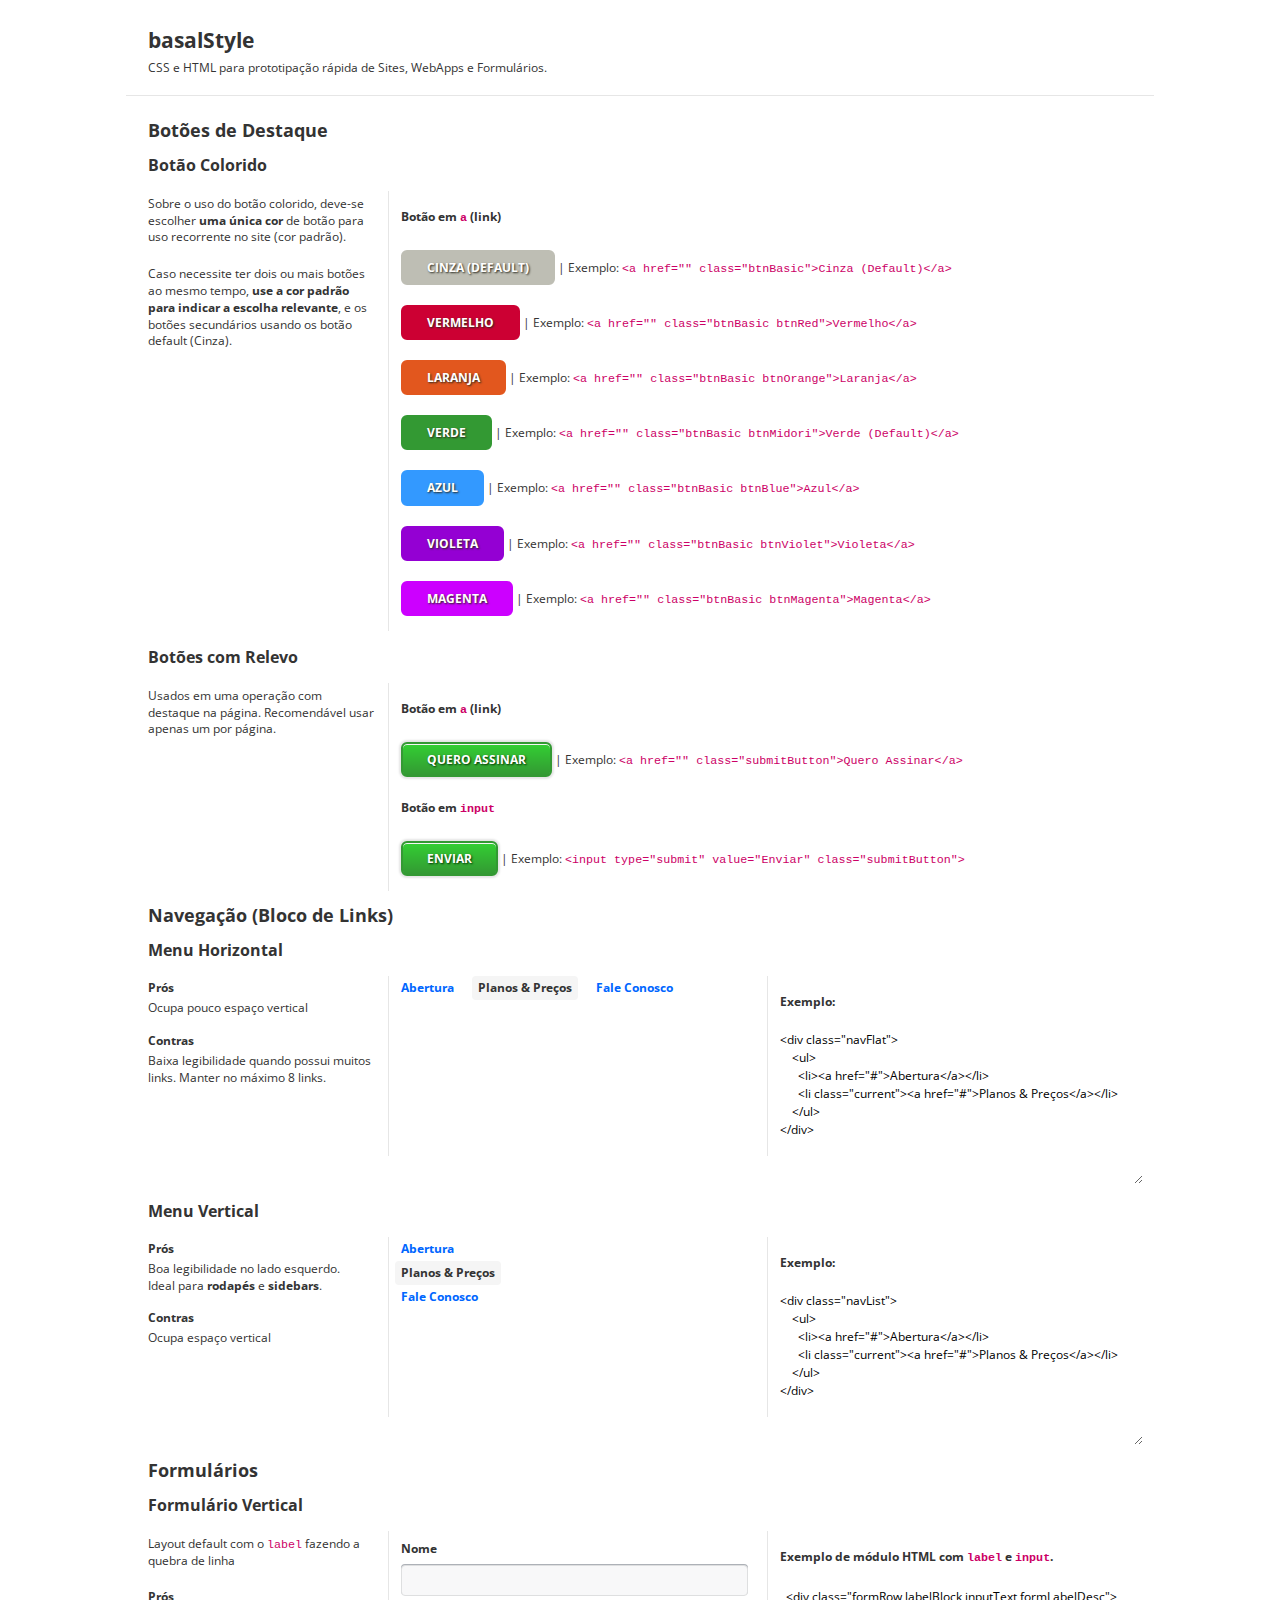
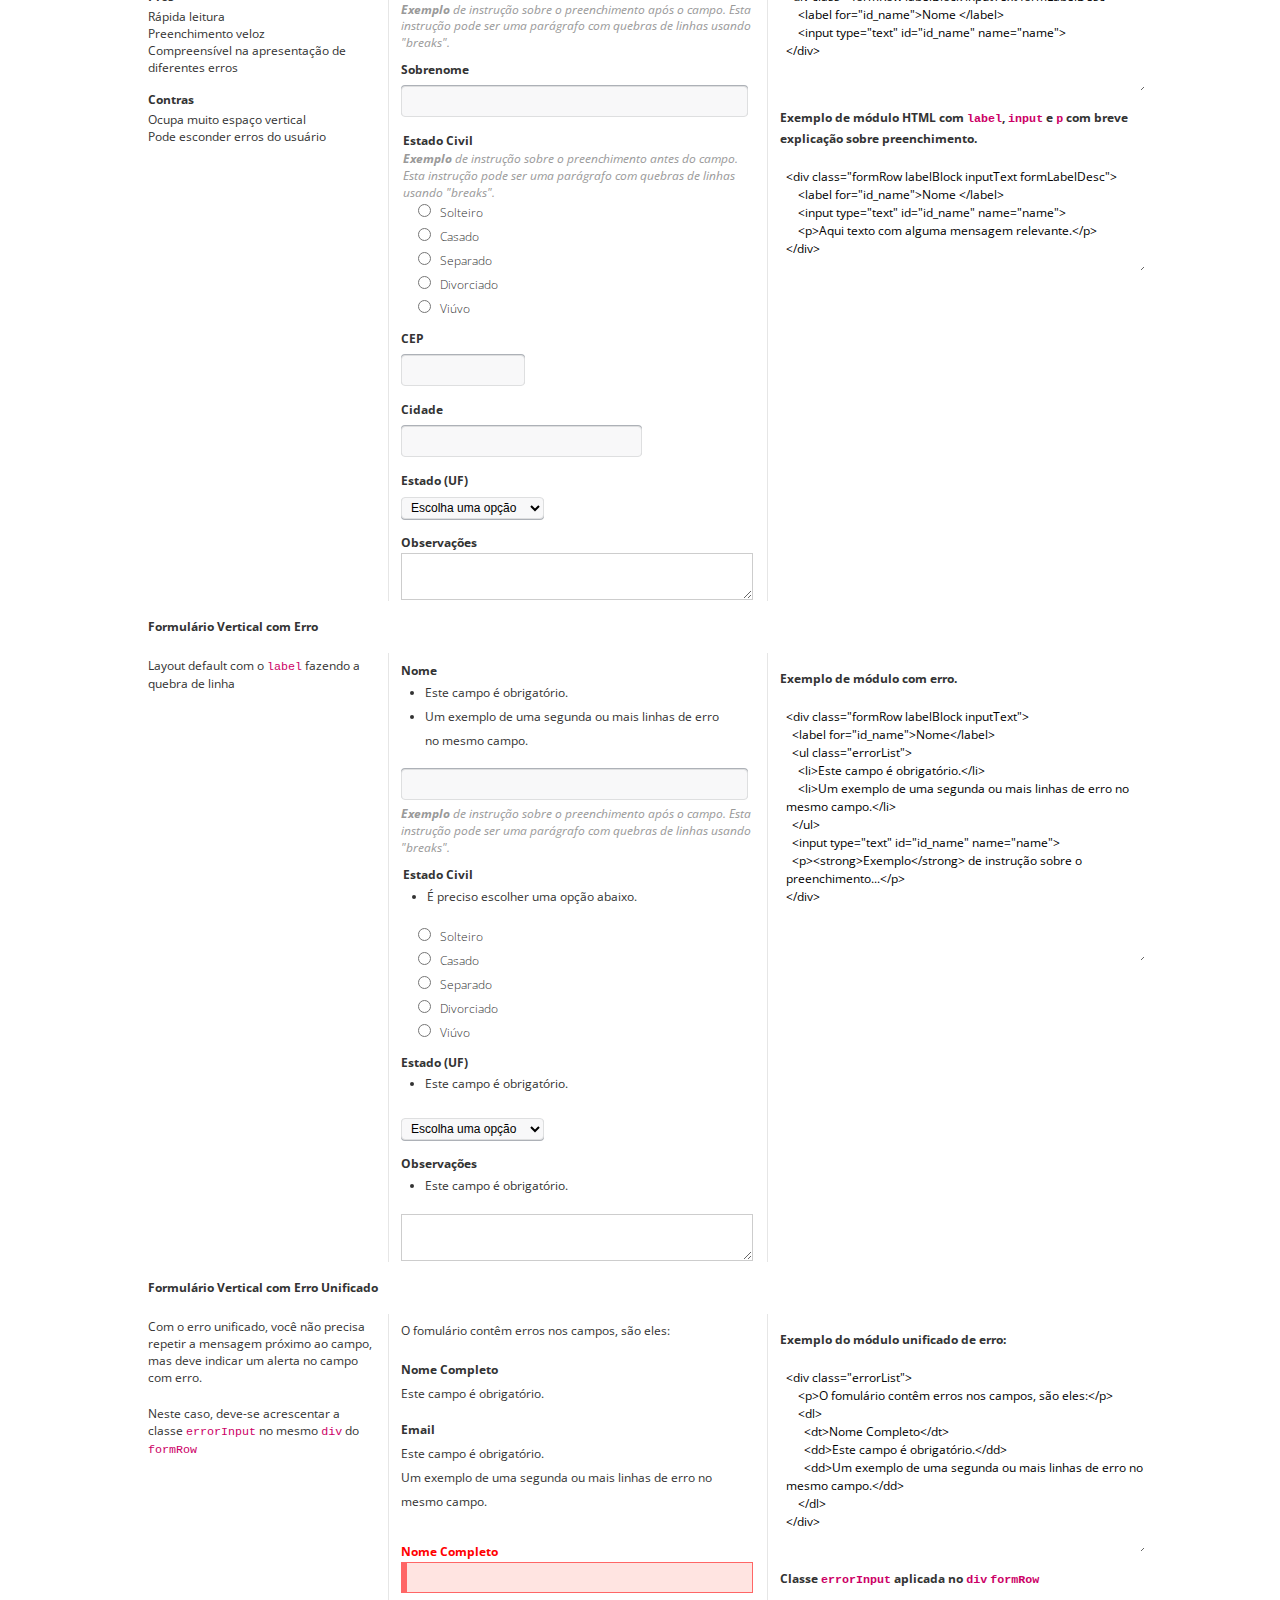
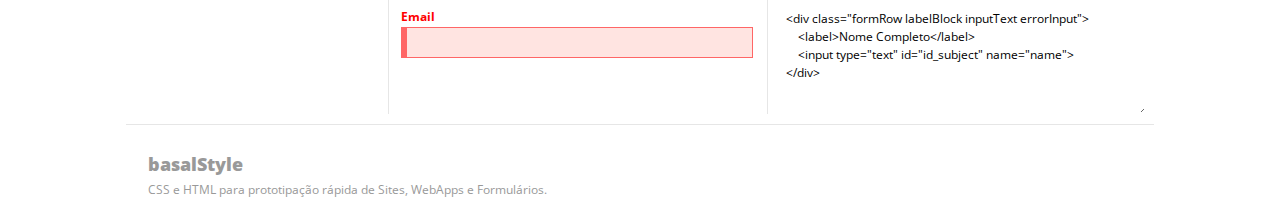
<file: src/static/css/basalstyle/doc-pt-br/index.htm>
<!doctype html>
<!-- Define a linguagem para Português do Brasil -->
<head lang="pt-BR">
  <meta charset="UTF-8">

  <!-- Este Metatag comanda o browser renderizar com o plugin Google Chrome Frame caso esteja instalado. -->
  <!-- Mais info: http://www.chromium.org/developers/how-tos/chrome-frame-getting-started -->
  <meta http-equiv="X-UA-Compatible" content="IE=edge,chrome=1">

  <!-- Metatag para otimizar o rendering em tablets e mobiles -->
  <!-- Mais info: https://developer.mozilla.org/en/mobile/viewport_meta_tag  -->
  <meta name="viewport" content="width=device-width, initial-scale=1.0, maximum-scale=1.0, user-scalable=no" />

  <title>BasalStyle - Formulários</title>

  <meta name="author" content="">
  <meta name="description" content="">
  <meta name="keywords" content="">


  <!-- Adivinha! JavaScript para fazer os IEs entenderem os novos tags HTML5. -->
  <!--[if IE]>
    <script src="http://html5shiv.googlecode.com/svn/trunk/html5.js"></script>
  <![endif]-->

  <!-- Carrega a folha de estilo basalStyle -->
  <link rel="stylesheet" href="../style.css">

  <!-- Link para chamar a tipografia Open Sans, distribuída pelo Google Fonts. -->
  <link href='http://fonts.googleapis.com/css?family=Open+Sans:400,400italic,700,700italic,800' rel='stylesheet' type='text/css'>

  <style type="text/css" media="screen">
    body{font-family: "Open Sans","Segoe UI","Lucida Grande",helvetica,arial,sans-serif;}
  </style>

</head>
<body>

<div class="headerFrame row">
  <div class="header rulerBottom row">
      <div class="siteID">
          <h1 class="siteLogo">basalStyle</h1>
          <p class="siteTagline">CSS e HTML para prototipação rápida de Sites, WebApps e Formulários.</p>
      </div>
  </div><!-- END header -->
</div><!-- END headerFrame -->
<hr>
<div class="contentFrame row">
  <div class="content row">
      <h2>Botões de Destaque</h2>
      <h3>Botão Colorido</h3>
      <div class="row">
          <div class="col-2">
            <p>Sobre o uso do botão colorido, deve-se escolher <strong>uma única cor</strong> de botão para uso recorrente no site (cor padrão).</p>
            <p>Caso necessite ter dois ou mais botões ao mesmo tempo, <strong>use a cor padrão para indicar a escolha relevante</strong>, e os botões secundários usando os botão default (Cinza).</p>



          </div>
          <!-- col-2 -->

          <div class="col rulerLeft " style="min-height:18em">

            <h4>Botão em <code>a</code> (link)</h4>
            <p><a href="" class="btnBasic">Cinza (Default)</a> | Exemplo: <code>&lt;a href=&quot;&quot; class=&quot;btnBasic&quot;&gt;Cinza (Default)&lt;/a&gt;</code></p>
            <p><a href="" class="btnBasic btnRed">Vermelho</a> | Exemplo: <code>&lt;a href=&quot;&quot; class=&quot;btnBasic btnRed&quot;&gt;Vermelho&lt;/a&gt;</code></p>
            <p><a href="" class="btnBasic btnOrange">Laranja</a> | Exemplo: <code>&lt;a href=&quot;&quot; class=&quot;btnBasic btnOrange&quot;&gt;Laranja&lt;/a&gt;</code></p>
            <p><a href="" class="btnBasic btnMidori">Verde</a> | Exemplo: <code>&lt;a href=&quot;&quot; class=&quot;btnBasic btnMidori&quot;&gt;Verde (Default)&lt;/a&gt;</code></p>
            <p><a href="" class="btnBasic btnBlue">Azul</a> | Exemplo: <code>&lt;a href=&quot;&quot; class=&quot;btnBasic btnBlue&quot;&gt;Azul&lt;/a&gt;</code></p>
            <p><a href="" class="btnBasic btnViolet">Violeta</a> | Exemplo: <code>&lt;a href=&quot;&quot; class=&quot;btnBasic btnViolet&quot;&gt;Violeta&lt;/a&gt;</code></p>
            <p><a href="" class="btnBasic btnMagenta">Magenta</a> | Exemplo: <code>&lt;a href=&quot;&quot; class=&quot;btnBasic btnMagenta&quot;&gt;Magenta&lt;/a&gt;</code></p>

          </div>
          <!-- col -->

      </div>
      <!-- row -->

      <h3>Botões com Relevo</h3>
      <div class="row">
          <div class="col-2">
            <p>Usados em uma operação com destaque na página. Recomendável usar apenas um por página.</p>


          </div>
          <!-- col-2 -->

          <div class="col rulerLeft" style="min-height:18em">

            <h4>Botão em <code>a</code> (link)</h4>
            <p><a href="" class="submitButton">Quero Assinar</a>  | Exemplo: <code>&lt;a href=&quot;&quot; class=&quot;submitButton&quot;&gt;Quero Assinar&lt;/a&gt;</code></p>

            <h4>Botão em <code>input</code></h4>
            <form action="#" method="get" accept-charset="utf-8">
              <p><input type="submit" value="Enviar" class="submitButton">   | Exemplo: <code>&lt;input type=&quot;submit&quot; value=&quot;Enviar&quot; class=&quot;submitButton&quot;&gt;</code></p>
            </form>

          </div>
          <!-- col -->

      </div>
      <!-- row -->


      <h2>Navegação (Bloco de Links)</h2>
      <h3>Menu Horizontal</h3>
      <div class="row">
          <div class="col-2">
                      <dl>
                        <dt>Prós</dt>
                        <dd>Ocupa pouco espaço vertical</dd>
                        <dt>Contras</dt>
                        <dd>Baixa legibilidade quando possui muitos links. Manter no máximo 8 links.</dd>
                      </dl>
          </div>
          <!-- col-2 -->

          <div class="col-3 rulerLeft rulerRight" style="min-height:18em">

                      <div class="navFlat">
                          <ul>
                            <li><a href="#">Abertura</a></li>
                            <li class="current"><a href="#">Planos &amp; Preços</a></li>
                            <li><a href="#">Fale Conosco</a></li>
                          </ul>
                      </div>

          </div>
          <!-- col-3 -->
          <div class="col">
                <h4>Exemplo:</h4>
                <form action="#" accept-charset="utf-8">
                      <textarea style="font-size:1.2em;line-height:1.5em;margin:0 0.5em;height:150px;border:none;">
<div class="navFlat">
    <ul>
      <li><a href="#">Abertura</a></li>
      <li class="current"><a href="#">Planos &amp; Preços</a></li>
    </ul>
</div>
                      </textarea>
                  </form>
          </div>
          <!-- col -->
      </div>
      <!-- row -->

      <h3>Menu Vertical</h3>
      <div class="row">
          <div class="col-2">
                      <dl>
                        <dt>Prós</dt>
                        <dd>Boa legibilidade no lado esquerdo.</dd>
                        <dd>Ideal para <strong>rodapés</strong> e <strong>sidebars</strong>.</dd>
                        <dt>Contras</dt>
                        <dd>Ocupa espaço vertical</dd>
                      </dl>
          </div>
          <!-- col-2 -->

          <div class="col-3 rulerLeft rulerRight" style="min-height:18em">
                      <div class="navList">
                          <ul>
                            <li><a href="#">Abertura</a></li>
                            <li class="current"><a href="#">Planos &amp; Preços</a></li>
                            <li><a href="#">Fale Conosco</a></li>
                          </ul>
                      </div>
          </div>
          <!-- col-3 -->
          <div class="col">
              <h4>Exemplo:</h4>
              <form action="#" accept-charset="utf-8">

                <textarea style="font-size:1.2em;line-height:1.5em;margin:0 0.5em;height:150px;border:none">
<div class="navList">
    <ul>
      <li><a href="#">Abertura</a></li>
      <li class="current"><a href="#">Planos &amp; Preços</a></li>
    </ul>
</div>
                </textarea>
              </form>
          </div>
      </div>
      <!-- row -->

<hr>

      <h2>Formulários</h2>

      <h3>Formulário Vertical</h3>
      <div class="row">
          <div class="col-2">
            <p>Layout default com o <code>label</code> fazendo a quebra de linha</p>
            <dl>
              <dt>Prós</dt>
              <dd>Rápida leitura</dd>
              <dd>Preenchimento veloz</dd>
              <dd>Compreensível na apresentação de diferentes erros</dd>
              <dt>Contras</dt>
              <dd>Ocupa muito espaço vertical</dd>
              <dd>Pode esconder erros do usuário</dd>
            </dl>
          </div>
          <div class="col-3 rulerLeft rulerRight">
                  <form action="" method="" accept-charset="utf-8">

                          <div class="formRow labelBlock inputText formLabelDesc">
                              <label for="id_name">Nome </label>
                              <input type="text" id="id_name" name="name">
                              <p><strong>Exemplo</strong> de instrução sobre o preenchimento após o campo. Esta instrução pode ser uma parágrafo com quebras de linhas usando "breaks".</p>
                          </div>

                          <div class="formRow labelBlock inputText inputText">
                              <label for="id_surname">Sobrenome </label>
                              <input type="text" id="id_surname" name="surname">
                          </div>

                          <div class="formRow inputRadio formLabelDesc">
                              <fieldset>
                                  <legend>Estado Civil</legend>
                                  <p><strong>Exemplo</strong> de instrução sobre o preenchimento antes do campo. Esta instrução pode ser uma parágrafo com quebras de linhas usando "breaks".</p>
                                  <dl>
                                    <dd><input id="id_ec_1" type="radio" name="estado_civil" value="overnight" /><label for="id_ec_1">Solteiro</label></dd>
                                    <dd><input id="id_ec_2" type="radio" name="estado_civil" value="overnight" /><label for="id_ec_2">Casado</label></dd>
                                    <dd><input id="id_ec_3" type="radio" name="estado_civil" value="overnight" /><label for="id_ec_3">Separado</label></dd>
                                    <dd><input id="id_ec_4" type="radio" name="estado_civil" value="overnight" /><label for="id_ec_4">Divorciado</label></dd>
                                    <dd><input id="id_ec_5" type="radio" name="estado_civil" value="overnight" /><label for="id_ec_5">Viúvo</label></dd>
                                  </ul>
                              </fieldset>
                          </div>

                          <div class="formRow labelBlock inputText inputText-33">
                              <label for="id_zipcode">CEP</label> <input type="text" id="id_zipcode" name="zipcode">
                          </div>

                          <div class="formRow labelBlock inputText inputText-66">
                              <label for="id_city">Cidade</label> <input type="text" id="id_city" name="city">
                          </div>

                          <div class="formRow labelBlock selectDropdown">
                              <label for="id_state">Estado (UF) </label>
                              <select id="id_state" name="state">
                                <option value="">Escolha uma opção</option>
                                <option value="UF_AC">Acre</option>
                                <option value="UF_RN">Rio Grande do Norte</option>
                              </select>

                          </div>

                          <div class="formRow labelBlock inputText">
                              <label>Observações</label> <textarea name=""></textarea>
                          </div>
                  </form>

          </div>

          <div class="col">
                <h4>Exemplo de módulo HTML com <code>label</code> e <code>input</code>.</h4>
                <form action="#" accept-charset="utf-8">
                      <textarea style="font-size:1.2em;line-height:1.5em;margin:0 1em;height:100px;border:none">
<div class="formRow labelBlock inputText formLabelDesc">
    <label for="id_name">Nome </label>
    <input type="text" id="id_name" name="name">
</div></textarea>
                  </form>

                <h4>Exemplo de módulo HTML com <code>label</code>, <code>input</code> e <code>p</code> com breve explicação sobre preenchimento.</h4>
                <form action="#" accept-charset="utf-8">
                      <textarea style="font-size:1.2em;line-height:1.5em;margin:0 1em;height:100px;border:none">
<div class="formRow labelBlock inputText formLabelDesc">
    <label for="id_name">Nome </label>
    <input type="text" id="id_name" name="name">
    <p>Aqui texto com alguma mensagem relevante.</p>
</div></textarea>
                  </form>

          </div>

      </div>


      <h4>Formulário Vertical com Erro</h4>

      <div class="row">
          <div class="col-2">
            <p>Layout default com o <code>label</code> fazendo a quebra de linha</p>
          </div>
          <div class="col-3  rulerLeft rulerRight">

                  <form action="" method="" accept-charset="utf-8">

                          <div class="formRow labelBlock inputText">
                              <label for="id_name">Nome</label>
                              <ul class="errorList">
                                  <li>Este campo é obrigatório.</li>
                                  <li>Um exemplo de uma segunda ou mais linhas de erro no mesmo campo.</li>
                              </ul>
                              <input type="text" id="id_name" name="name">
                              <p><strong>Exemplo</strong> de instrução sobre o preenchimento após o campo. Esta instrução pode ser uma parágrafo com quebras de linhas usando "breaks".</p>
                          </div>


                          <div class="formRow inputRadio">
                              <fieldset>
                                  <legend>Estado Civil</legend>
                                  <ul class="errorList">
                                      <li>É preciso escolher uma opção abaixo.</li>
                                  </ul>

                                  <dl>
                                    <dd><input id="id_ec_10" type="radio" name="estado_civil" value="overnight" /><label for="id_ec_10">Solteiro</label></dd>
                                    <dd><input id="id_ec_11" type="radio" name="estado_civil" value="overnight" /><label for="id_ec_11">Casado</label></dd>
                                    <dd><input id="id_ec_12" type="radio" name="estado_civil" value="overnight" /><label for="id_ec_12">Separado</label></dd>
                                    <dd><input id="id_ec_13" type="radio" name="estado_civil" value="overnight" /><label for="id_ec_13">Divorciado</label></dd>
                                    <dd><input id="id_ec_14" type="radio" name="estado_civil" value="overnight" /><label for="id_ec_14">Viúvo</label></dd>
                                  </ul>
                              </fieldset>
                          </div>


                          <div class="formRow labelBlock selectDropdown">
                              <label for="id_state">Estado (UF) </label>
                              <ul class="errorList">
                                  <li>Este campo é obrigatório.</li>
                              </ul>
                              <select id="id_state" name="state">
                                <option value="">Escolha uma opção</option>
                                <option value="UF_AC">Acre</option>
                                <option value="UF_RN">Rio Grande do Norte</option>
                              </select>

                          </div>

                          <div class="formRow labelBlock inputText">
                              <label>Observações</label>
                              <ul class="errorList">
                                  <li>Este campo é obrigatório.</li>
                              </ul>
                              <textarea name=""></textarea>
                          </div>
                  </form>

          </div>

          <div class="col">
                <h4>Exemplo de módulo com erro.</h4>
                <form action="#" accept-charset="utf-8">
                      <textarea style="font-size:1.2em;line-height:1.5em;margin:0 1em;height:250px;border:none">
<div class="formRow labelBlock inputText">
  <label for="id_name">Nome</label>
  <ul class="errorList">
    <li>Este campo é obrigatório.</li>
    <li>Um exemplo de uma segunda ou mais linhas de erro no mesmo campo.</li>
  </ul>
  <input type="text" id="id_name" name="name">
  <p><strong>Exemplo</strong> de instrução sobre o preenchimento...</p>
</div></textarea>
                  </form>
          </div>

      </div>

      <h4>Formulário Vertical com Erro Unificado</h4>

      <div class="row">
          <div class="col-2">
            <p>Com o erro unificado, você não precisa repetir a mensagem próximo ao campo, mas deve indicar um alerta no campo com erro.</p>
            <p>Neste caso, deve-se acrescentar a classe <code>errorInput</code> no mesmo <code>div</code> do <code>formRow</code> </p>
          </div>
          <div class="col-3  rulerLeft rulerRight" style="min-height:400px;">
                  <form action="" method="" accept-charset="utf-8">

                  <div class="errorList">
                      <p>O fomulário contêm erros nos campos, são eles:</p>
                      <dl>
                        <dt>Nome Completo</dt>
                        <dd>Este campo é obrigatório.</dd>
                        <dt>Email</dt>
                        <dd>Este campo é obrigatório.</dd>
                        <dd>Um exemplo de uma segunda ou mais linhas de erro no mesmo campo.</dd>
                      </dl>
                  </div>

                  <div class="formRow labelBlock inputText errorInput">
                      <label>Nome Completo</label>
                      <input type="text" id="id_subject" name="name">
                  </div>

                  <div class="formRow labelBlock inputText errorInput">
                      <label>Email</label>
                      <input type="text" id="id_subject" name="address">
                  </div>


          </div>

          <div class="col">
                <h4>Exemplo do módulo unificado de erro:</h4>
                <form action="#" accept-charset="utf-8">
                      <textarea style="font-size:1.2em;line-height:1.5em;margin:0 1em;height:180px;border:none">
<div class="errorList">
    <p>O fomulário contêm erros nos campos, são eles:</p>
    <dl>
      <dt>Nome Completo</dt>
      <dd>Este campo é obrigatório.</dd>
      <dd>Um exemplo de uma segunda ou mais linhas de erro no mesmo campo.</dd>
    </dl>
</div></textarea>

                <h4>Classe <code>errorInput</code> aplicada no <code>div</code> <code>formRow</code></h4>
                      <textarea style="font-size:1.2em;line-height:1.5em;margin:0 1em;height:100px;border:none">
<div class="formRow labelBlock inputText errorInput">
    <label>Nome Completo</label>
    <input type="text" id="id_subject" name="name">
</div></textarea>
                  </form>
          </div>

      </div>



  </div>
  <!-- END content -->
</div>
<!-- END contentFrame -->
<hr>
<div class="footerFrame row">
  <div class="footer rulerTop row">
          <div class="siteID">
              <h2 class="siteLogo"><strong>basalStyle</strong></h2>
              <p class="siteTagline">CSS e HTML para prototipação rápida de Sites, WebApps e Formulários.</p>
          </div>
  </div>
  <!-- END footer -->
</div>
<!-- END footerFrame -->

</body>
</html>
</file>
<file: src/static/css/basalstyle/style.css>
/* Default HTML Tags */
body {
color: #333;
font-size: 62.5%;
line-height: 1em;
font-family: "Segoe UI","Lucida Grande",helvetica,arial,sans-serif;
margin: 0;
padding: 0;
}

h1 { font-size: 2.1em; line-height: 1.000em; padding-left:0.571em; }
h2 { font-size: 1.8em; line-height: 1.000em; padding-left:0.666em;}
h3 { font-size: 1.6em; line-height: 1.250em; padding-left:0.750em;}
h4 { font-size: 1.2em; line-height: 1.666em; padding-left:1.000em;}

p, li, dt, dd, th, td, caption  { font-size: 1.2em; line-height: 2em;}

li li, li p, li h1, li h3, li h4 { font-size: 1em;}

p {margin: 0 0 0 0; padding: 0.416em 1em; margin: 0 0 0.833em;}

h3 + p {padding-top: 0.25em;}

ul { margin: 0 0 1.6em 0; padding: 0 24px; }
ol { margin: 0 0 1.6em 0; padding: 0 24px; }

dl { margin: 0 0 2.0em 0; padding: 0 1.2em; }
dt { margin: 0 0 0 0; padding: 0 0 0 0; font-weight: 700;}
dd { margin: 0 0 0 0; padding: 0 0 0 0; }
dd + dt { margin: 1em 0 0 0; padding: 0 0 0 0; }

table { border-collapse: collapse; width: 100%; margin: 0 0 0 1em; }
th, caption { text-align: left; font-weight: 700; }

blockquote { margin: 0.75em 1.5em; }
blockquote p { text-indent: -0.55em;}

em {font-style: normal; color:#f00; }
small { font-size: 1em; }
strong, b { visibility: visible; }

code {color:#C06;font-size:1.2em;}

hr { display:none;margin: 0;padding: 0;}
img { vertical-align:middle;border-width:0;}

fieldset {border:solid 1px #cdcdcd;}
textarea { font-family:inherit; font-size:1.4em;margin:0;padding:0.25em 0.5em;width:95%;border:solid 1px #cdcdcd;}

a         { color: #06F; font-weight:700; text-decoration: none;}
a:visited { color: #66F;}
a:hover   { color: #E14B00;}
a:active  { color: #0099CC;}

article, aside, details, figcaption, figure, footer, header, hgroup, menu, nav, section { display: block; }

/* Columns Rulers, tricks and treats ;D */
.rulerLeft { border-left: 1px solid #E6E6E6;}
.rulerRight { border-right: 1px solid #E6E6E6;}
.rulerTop { border-top: 1px solid #E6E6E6;}
.rulerBottom { border-bottom: 1px solid #E6E6E6;}

.floatLeft { float: left;}
.floatRight { float: right;}

.alignLeft { text-align: left;}
.alignRight { text-align: right;}

/* Columns Structures */
.col-1 { width: 12.60em; }
.col-2 { width: 25.20em; }
.col-3 { width: 37.80em; }
.col-4 { width: 50.40em; }
.col-5 { width: 63.00em; }
.col-6 { width: 75.60em; }
.col-7 { width: 88.20em; }
.col-1, .col-2, .col-3, .col-4, .col-5, .col-6, .col-7 { float: left; }
/* Columns Flex */
.col-12 { width: 12.5%; }
.col-25 { width: 25.0%; }
.col-33 { width: 33.0%; }
.col-50 { width: 50.0%; }
.col-66 { width: 66.0%; }
.col-75 { width: 75.0%; }
.col-12, .col-25, .col-33, .col-50, .col-66, .col-75  { float: left;}
.row, .col { overflow: hidden; }

 .header, .content, .footer {max-width:100.8em;margin:0 auto;padding:1em;}

 /* Header */
 .headerFrame {}
 .header h1 {
   padding-top: 0;
 }

/* Site ID */
.siteID {
  margin: 2em 0 0
}
.siteLogo {
  margin: 0 0;
}
.siteTagline {
  margin: 0
}

 /* Content */
 .content {}
 .content h2 {
   padding-top: 0;
 }

 .content .col-2 p,
 .content .col-2 li,
 .content .col-2 dd {
   line-height: 1.4em
 }

 /* Footer */
 .footer {
   color: #999;
 }
 .footer h2 {
   padding-top: 0;
 }

 /* Navigation Combos */

.navFlat {}
.navFlat ul, .navList ul {
 margin: 0;
 padding: 0;
 list-style: none;
 display: inline-block
}
.navFlat li {
 float: left;
 position: relative;
}
.navFlat a, .navList a {
  font-size: inherit;
  font-weight: 700;
  padding: 0 0.5em;
  margin: 0 0.5em;
  display: inline-block;
  /* Border Radius - Cross-Browser */
  -webkit-border-radius: 4px;
     -moz-border-radius: 4px;
          border-radius: 4px;
  /* Transitions - Cross-Browser (Safari, Chrome, Mozilla and Opera)*/
  -webkit-transition-property: background-color;
  -webkit-transition-duration: 1s;
     -moz-transition-property: background-color;
     -moz-transition-duration: 1s;
       -o-transition-property: background-color;
       -o-transition-duration: 1s;
}
.navFlat a:hover, .navList a:hover  {
 color: #000;
 background: #CCC;
}
.navFlat .current a, .navList .current a {
 color: #333;
 font-weight: 700;
 background: #F5F5F5;
}

/* Posts (Articles, etc) */

/* Forms */
.formRow {
  margin: 0;
  padding: 0 1.2em;
  list-style: none
}
.formRow,
.submitRow {
  margin: 0;
  padding: 8px 12px 0 12px;
}
.formRow label,.formRow legend {
  color: #333;
  font-size: 1.2em;
  font-weight: 700;
  line-height: 1.666em;
  padding: 0;
  margin: 0;
}
.formRow p{
  color:#999;
  font-style: italic;
  line-height:1.4em;
  margin: 0 0 0 0;
  padding: 0 0 0 0;
}
.formRow:hover p,
.formRow :focus + p {
  color: #000;
  font-style: normal;
}
.labelBlock label {
  display: block;
}
.inputText input {
  font-size: 1.2em;
  line-height: 1.666em;
  margin: 6px 0;
  padding: 4px 0 5px 5px;
  width: 96%;
  display: block;
  border: 1px solid #DEDFE0;
  /* Border Radius - Cross-Browser */
  -webkit-border-radius: 4px;
     -moz-border-radius: 4px;
          border-radius: 4px;
  /* Box Shadow - Cross-Browser */
  -webkit-box-shadow: 0 -1px 0 #ADB1B7;
     -moz-box-shadow: 0 -1px 0 #ADB1B7;
          box-shadow: 0 -1px 0 #ADB1B7;
  background-color: #F8F8F9;
}
.inputText-66 input {
  width: 66%;
}
.inputText-33 input {
  width: 33%;
}
.inputRadio fieldset {
  padding: 0;
  border: none;
}
.inputRadio dl {
  margin: 0;
  padding: 0 0 0 1em;
}
.inputRadio label {
  font-size: 1em;
  font-weight: 300;
}
.inputRadio input {
  display: inline-block;
  margin-right: 0.66em
}
.selectDropdown select {
  font-size: 1.2em;
  margin: 6px 0;
  padding: 2px 5px;
  overflow: hidden;
  display: inline-block;
  border: 1px solid #DEDFE0;
  border-radius: 4px 4px 4px 4px;
  /* Box Shadow - Cross-Browser */
  -webkit-box-shadow: 0 1px 0 #ADB1B7;
     -moz-box-shadow: 0 1px 0 #ADB1B7;
          box-shadow: 0 1px 0 #ADB1B7;
  background-color: #F8F8F9;
}
.labelInline label {
  font-size: 1.2em;
  font-weight: 400;
  line-height: 1.666em;
  padding: 0;
  margin: 0;
  float: left;
}
/* Form Errors */
.errorlist {
  color: red;
}
.errorlist li + li,
.errorlist dd + dd {
  line-height: 1.3em;
  margin: 0;
  padding-bottom:0.7em;
}
.errorlist dt {
  line-height: 1.0em;
}
.errorlist dd {
  padding-left:1em;
}
.formRow .errorlist {
  margin: 0;
  padding: 0 0 0 1em;
  border-left: 6px solid #F66;
  list-style: none;
}
.formRow .errorlist + input,
.formRow .errorlist + input + input,
.formRow .errorlist + textarea,
.errorInput input {
  margin: 0 0 6px;
  padding: 4px 0 5px 5px;
  box-shadow: none;
  border: 1px solid #F66;
  border-left: 6px solid #F66;
  border-radius: 0;
  background: #FFE4E1;
}
.errorInput label{
  color: red;
}

/* Messages and Alerts */

/* Buttons */
.btnBasic, .btnBasic:visited {
  color: #ffffff;
  font-family: inherit;
  font-size: 1.0em;
  font-weight: 700;
  line-height: 1.6em;
  padding: 6px 24px;
  margin:0;
  text-transform: uppercase;
  text-shadow: 0.5px 0.5px 2px #28281E;
  display: inline-block;
  border: 2px solid #BEBEB4;
  /* Border Radius - Cross-Browser */
  -webkit-border-radius: 6px;
     -moz-border-radius: 6px;
          border-radius: 6px;
  background-color: #BEBEB4;
}
.btnBasic:hover {
  text-shadow: none;
  background-color: #87877D;
}
/* Colors */
.btnRed, .btnRed:visited {
  border: 2px solid #CC0033;
  background-color:#CC0033;
}
.btnRed:hover {
  text-shadow: none;
  background-color: #F36;
}
.btnOrange, .btnOrange:visited {
  border: 2px solid #E2571E;
  background-color:#E2571E;
}
.btnOrange:hover {
  text-shadow: none;
  background-color: #FF7300;
}
.btnMidori, .btnMidori:visited {
  border: 2px solid #393;
  background-color:#393;
}
.btnMidori:hover {
  text-shadow: none;
  background-color: #33B45A;
}
.btnBlue, .btnBlue:visited {
  border: 2px solid #39F;
  background-color:#39F;
}
.btnBlue:hover {
  text-shadow: none;
  background-color: #33B4FF;
}
.btnViolet, .btnViolet:visited {
  border: 2px solid #9400D3;
  background-color:#9400D3;
}
.btnViolet:hover {
  text-shadow: none;
  background-color: #C3F;
}
.btnMagenta, .btnMagenta:visited {
  border: 2px solid #C0F;
  background-color:#C0F;
}
.btnMagenta:hover {
  text-shadow: none;
  background-color: #CC66FF;
}
.submitButton, .submitButton:visited {
  color: #ffffff;
  font-family: inherit;
  font-size: 1.0em;
  font-weight: 700;
  line-height: 1.6em;
  padding: 6px 24px;
  margin:0;
  text-transform: uppercase;
  text-shadow: 0.5px 0.5px 2px #030;
  display: inline-block;
  border: 2px solid #393;
  /* Border Radius - Cross-Browser */
  -webkit-border-radius: 6px;
     -moz-border-radius: 6px;
          border-radius: 6px;
  /* Box Shadow - Cross-Browser */
  -webkit-box-shadow: inset 0px 1px 0px 0px #F5F5F5, 1px 1px 2px 2px #E5E5E5;
     -moz-box-shadow: inset 0px 1px 0px 0px #F5F5F5, 1px 1px 2px 2px #E5E5E5;
          box-shadow: inset 0px 1px 0px 0px #F5F5F5, 0px 0px 2px 2px #E5E5E5;
  /* Background + Gradient - Cross-Browser */
        background: -moz-linear-gradient( center top, #3C3 5%, #393 70% );
        background: -webkit-gradient(linear,left top,left bottom,color-stop(0.05,#3C3),color-stop(1,#393 ));
  background-color: #393;
}
.submitButton:hover {
  /* Box Shadow - Cross-Browser */
  -webkit-box-shadow: inset 0px 1px 0px 0px #F5F5F5, 0px 0px 2px 2px #99DC99;
     -moz-box-shadow: inset 0px 1px 0px 0px #F5F5F5, 0px 0px 2px 2px #99DC99;
          box-shadow: inset 0px 1px 0px 0px #F5F5F5, 0px 0px 2px 2px #99DC99;
  /* Background + Gradient - Cross-Browser */
        background: -moz-linear-gradient( center top, #393 10%, #3C3 60% );
        background: -webkit-gradient(linear,left top,left bottom,color-stop( 0.05, #393 ),color-stop( 1,#3C3 ));
  background-color: #3C3;
}
.submitButton:active {
  position: relative;
  top: 2px;
}

/* Debug Grid */
</file>
